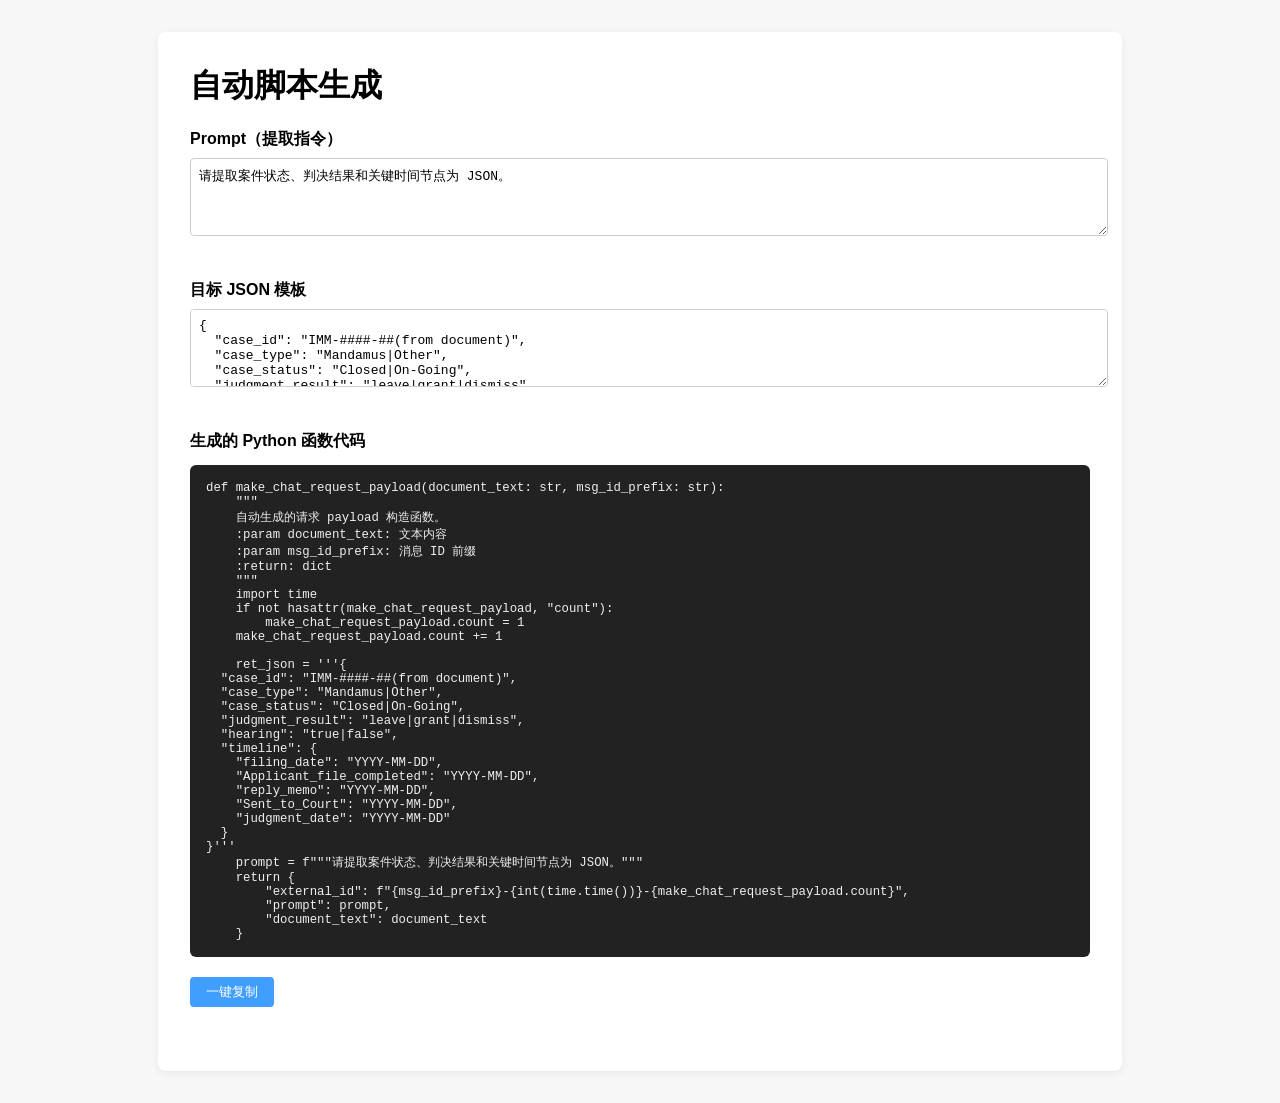
<file: src/api/static/auto-script-gen/index.html>
<!DOCTYPE html>
<html lang="zh-CN">

<head>
	<meta charset="UTF-8" />
	<meta name="viewport" content="width=device-width, initial-scale=1.0" />
	<title>自动脚本生成</title>
	<style>
		body {
			font-family: sans-serif;
			margin: 0;
			padding: 0;
			background: #f7f7f7;
		}

		.container {
			max-width: 900px;
			margin: 32px auto;
			background: #fff;
			border-radius: 8px;
			box-shadow: 0 2px 8px #0001;
			padding: 32px;
		}

		h1 {
			margin-top: 0;
		}

		.section {
			margin-bottom: 32px;
		}

		label {
			font-weight: bold;
			display: block;
			margin-bottom: 8px;
		}

		textarea,
		input[type="text"] {
			width: 100%;
			font-size: 1em;
			padding: 8px;
			margin-bottom: 8px;
			border-radius: 4px;
			border: 1px solid #ccc;
		}

		textarea {
			min-height: 60px;
		}

		.row {
			display: flex;
			gap: 24px;
		}

		.col {
			flex: 1;
		}

		pre {
			background: #222;
			color: #eee;
			padding: 16px;
			border-radius: 6px;
			overflow-x: auto;
			font-size: 0.95em;
		}

		button {
			padding: 6px 16px;
			border: none;
			border-radius: 4px;
			background: #409eff;
			color: #fff;
			cursor: pointer;
			margin-top: 8px;
		}

		button:active {
			background: #3076c9;
		}
	</style>
</head>

<body>
	<div class="container">
		<h1>自动脚本生成</h1>
		<div class="section">
			<label for="prompt">Prompt（提取指令）</label>
			<textarea id="prompt" placeholder="请输入提取指令...">请提取案件状态、判决结果和关键时间节点为 JSON。</textarea>
		</div>
		<div class="section">
			<label for="ret_json">目标 JSON 模板</label>
			<textarea id="ret_json" placeholder="可直接粘贴/编辑 JSON 字符串...">{
  "case_id": "IMM-####-##(from document)",
  "case_type": "Mandamus|Other",
  "case_status": "Closed|On-Going",
  "judgment_result": "leave|grant|dismiss",
  "hearing": "true|false",
  "timeline": {
    "filing_date": "YYYY-MM-DD",
    "Applicant_file_completed": "YYYY-MM-DD",
    "reply_memo": "YYYY-MM-DD",
    "Sent_to_Court": "YYYY-MM-DD",
    "judgment_date": "YYYY-MM-DD"
  }
}</textarea>
		</div>
		<div class="section">
			<label>生成的 Python 函数代码</label>
			<pre id="code"></pre>
			<button onclick="copyCode()">一键复制</button>
		</div>
	</div>
	<script>
		function escapeForTripleQuotes(str) {
			return str.replace(/'''/g, "'''");
		}
		function updateCode() {
			const prompt = document.getElementById('prompt').value.trim();
			const ret_json = document.getElementById('ret_json').value.trim();
			const code = `def make_chat_request_payload(document_text: str, msg_id_prefix: str):\n    """\n    自动生成的请求 payload 构造函数。\n    :param document_text: 文本内容\n    :param msg_id_prefix: 消息 ID 前缀\n    :return: dict\n    """\n    import time\n    if not hasattr(make_chat_request_payload, "count"):\n        make_chat_request_payload.count = 1\n    make_chat_request_payload.count += 1\n\n    ret_json = '''${escapeForTripleQuotes(ret_json)}'''\n    prompt = f"""${prompt}"""\n    return {\n        "external_id": f"{msg_id_prefix}-{int(time.time())}-{make_chat_request_payload.count}",\n        "prompt": prompt,\n        "document_text": document_text\n    }`;
			document.getElementById('code').textContent = code;
		}
		function copyCode() {
			const code = document.getElementById('code').textContent;
			navigator.clipboard.writeText(code).then(() => {
				alert('已复制到剪贴板！');
			});
		}
		document.getElementById('prompt').addEventListener('input', updateCode);
		document.getElementById('ret_json').addEventListener('input', updateCode);
		window.onload = updateCode;
	</script>
</body>

</html>
</file>
